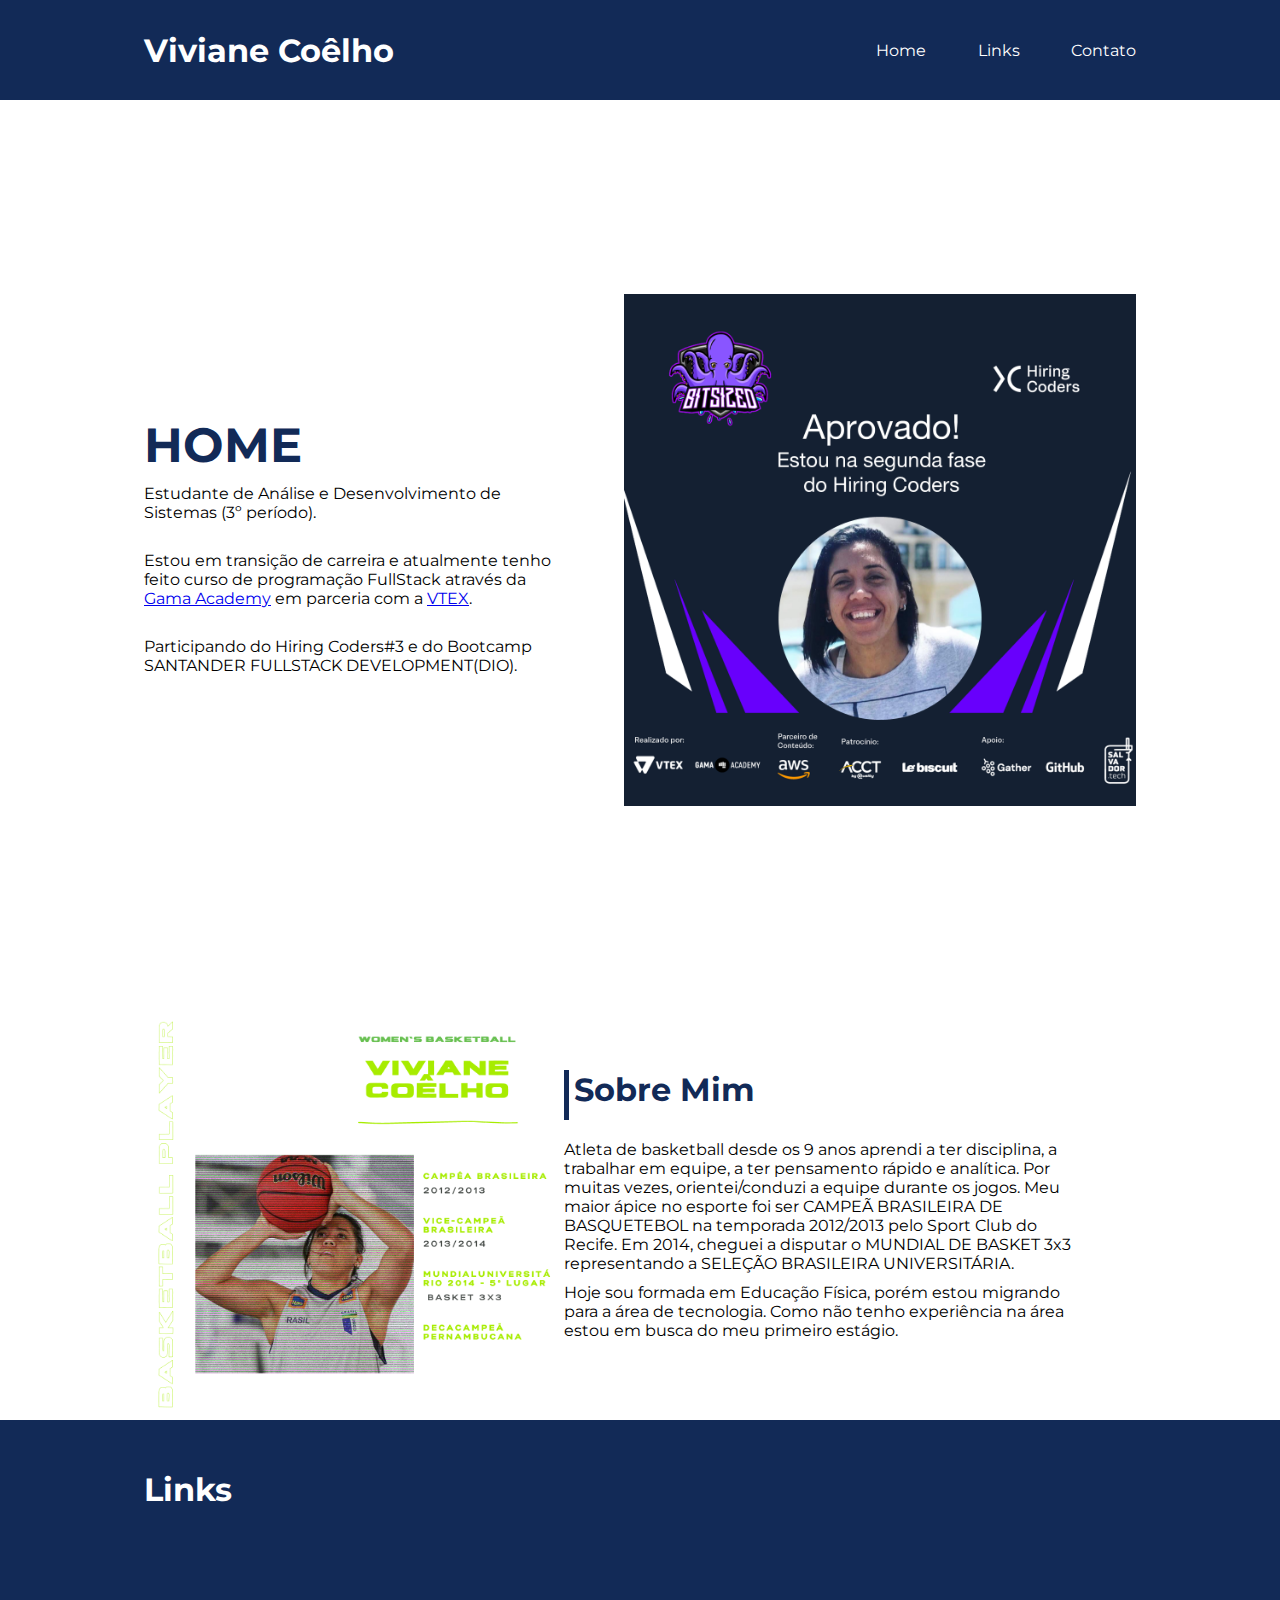
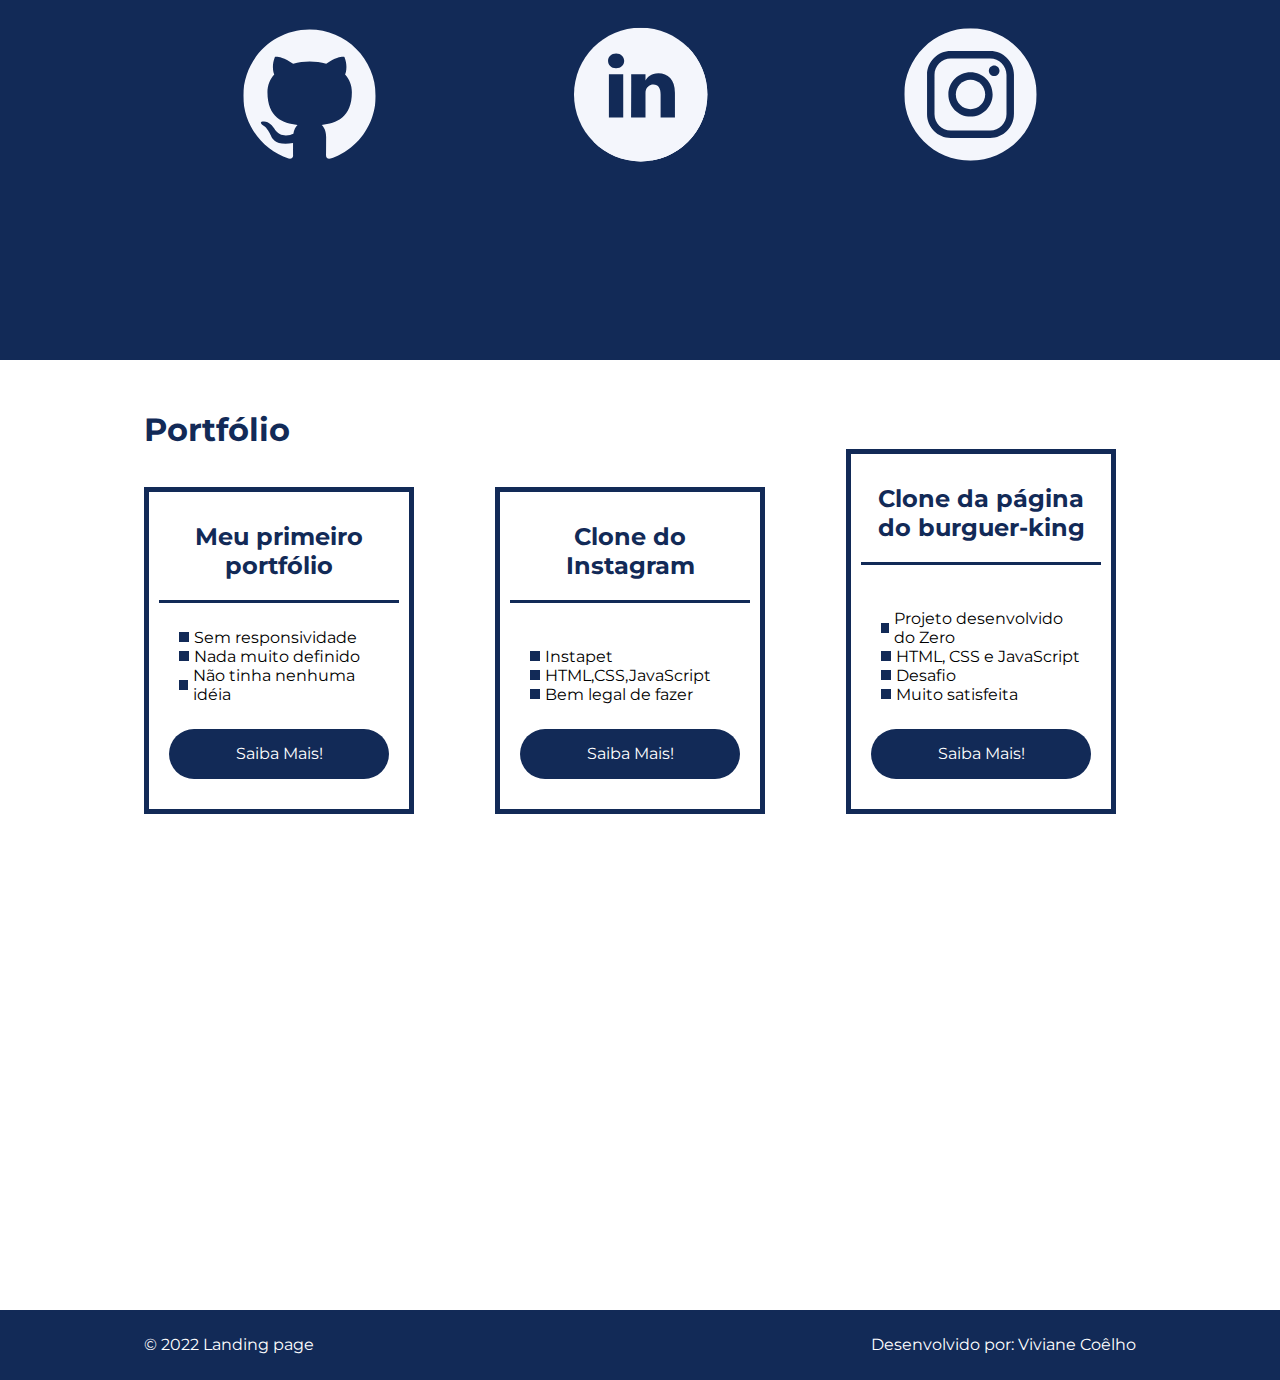
<file: flex-projeto/index.html>
<!DOCTYPE html>
<html lang="pt-br">
<head>
    <meta charset="UTF-8">
    <meta name="viewport" content="width=device-width, initial-scale=1.0">
    <title>Portfólio - Viviane Coêlho</title>
    <link rel="preconnect" href="https://fonts.googleapis.com">
    <link rel="preconnect" href="https://fonts.gstatic.com" crossorigin>
    <link href="https://fonts.googleapis.com/css2?family=Montserrat:wght@300;400;500;700;900&family=Nunito:wght@200;300;700;800;900&display=swap" rel="stylesheet">
    <link rel="stylesheet" href="./style.css">
</head>
<body>
    <header>
        <div class="flex-container menu">
            <div><h1>Viviane Coêlho</h1></div>
            <ul class="list-items">
                <li><a href="#home">Home</a></li>
                <li><a href="#links">Links</a></li>
                <li><a href="#contato">Contato</a></li>
            </ul>
        </div>
    </header>

    <div class="flex-container apresentacao">
        <div class="texto-apresentacao">
            <div> 
                <h1>HOME <br></h1>
    
                <p>Estudante de Análise e Desenvolvimento de Sistemas (3º período).</p><br>
                <p>Estou em transição de carreira e atualmente tenho feito curso de programação FullStack através da <a href="https://www.gama.academy/">Gama Academy</a> em parceria com a <a href="https://vtex.com/br-pt/">VTEX</a>.</p><br>
                <p>Participando do Hiring Coders#3 e do Bootcamp SANTANDER FULLSTACK DEVELOPMENT(DIO). </p>


            </div>
        </div>

        <div>
            <div><img src="./images/HC - Posts das Casas.png" alt="banner de apresentação"></div>
        </div>
    </div>

    <div class="flex-container" id="sobre-mim">
       
        <div>
            <h2>Sobre Mim</h2>
            <p>Atleta de basketball desde os 9 anos aprendi a ter disciplina, a trabalhar em equipe, a ter pensamento rápido e analítica. Por muitas vezes, orientei/conduzi a equipe durante os jogos. 
            Meu maior ápice no esporte foi ser CAMPEÃ BRASILEIRA DE BASQUETEBOL na temporada 2012/2013 pelo Sport Club do Recife. Em 2014, cheguei a disputar o MUNDIAL DE BASKET 3x3 representando a 
            SELEÇÃO BRASILEIRA UNIVERSITÁRIA.</p>
            <p>Hoje sou formada em Educação Física, porém estou migrando para a área de tecnologia. Como não tenho experiência na área estou em busca do meu primeiro estágio.</p>
        </div>

        <div>
            <img src="./images/minha-foto.png" alt="balcão de atendimento">
        </div>
        
    </div>

    <div class="container-externo">
        <div class="flex-container" id="servicos"> 
            <div>
                <h2>Links</h2>
            </div>
            
            <div class="list-servicos">
                
                <a href="https://github.com/ViviCoelho"><img src="./images/github-logo.svg" alt="logo github"></a>
                            
                <a href="https://www.linkedin.com/in/viviane-coelho9/"> <img src="./images/linkedin-logo.svg" alt="logo linkedin"></a>
                  
                <a href="https://www.instagram.com/vivicoelho.dev/"><img src="./images/instagram-logo.svg" alt="logo instagram"></a>
            
            </div>
        </div>
    </div>

    <div class="flex-container" id="planos">
        
        <div><h2>Portfólio</h2></div>
        
        <div class="list-planos">
            <div class="item-plano">
                <h3>Meu primeiro portfólio</h3>
                <ul>
                    <li>Sem responsividade</li>
                    <li>Nada muito definido</li>
                    <li>Não tinha nenhuma idéia</li>
                </ul>
                <a href="https://github.com/ViviCoelho/meu-primeiro-portfolio" class="btn">Saiba Mais!</a>
            </div>
    
            <div class="item-plano">
                <h3>Clone do Instagram</h3>
                <br>
                <ul>
                    <li>Instapet</li>
                    <li>HTML,CSS,JavaScript</li>
                    <li>Bem legal de fazer</li>
                    
                </ul>
                <a href="https://github.com/ViviCoelho/landing-page-instagram" class="btn">Saiba Mais!</a>
            </div>
    
            <div class="item-plano">
                <h3>Clone da página do burguer-king</h3>
                <br>
                <ul>
                    <li>Projeto desenvolvido do Zero</li>
                    <li>HTML, CSS e JavaScript</li>
                    <li>Desafio</li>
                    <li>Muito satisfeita</li>
                    
                </ul>
                <a href="https://github.com/ViviCoelho/BKB" class="btn">Saiba Mais!</a>
            </div>
        </div>
    </div>

    <footer>
        <div  class="flex-container footer">
            <p>&copy; 2022 Landing page</p>
            <p>Desenvolvido por: Viviane Coêlho</p>
        </div>
    </footer>
</body>
</html>
</file>
<file: flex-projeto/style.css>
/*GLOBAL*/
*{
    margin:0;
    padding:0;
    font-family: 'Montserrat';
}

ul {
    list-style: none;
    margin:0;
    padding:0;
}

ul li a{
    text-decoration: none;
}


div img{
    display: block;
    width: 100%;
}

.flex-container{
    display:flex;
    max-width: 992px;
    margin: auto;
    width: 100%;
    min-width: 320px;
    
}

/*CABEÇALHO*/
header{
    background-color: #122A57;
    height: 100px;
    display: flex;
    align-items: center;
    color: #fff;
}

header .list-items{
    display: flex;
    width: 100%;
    max-width: 260px;
    justify-content: space-between;
    align-items: center;
}

.list-items li a{
    color: #fff;
}

header .menu{
    justify-content: space-between;
}

/*APRESENTAÇÃO*/

.apresentacao{
    height: 100vh;
    align-items: center;
    justify-content: space-around;
}

.apresentacao .texto-apresentacao{
    min-height: 200px;
    
}

.apresentacao .texto-apresentacao h1{
    color:#122A57;
    font-size: 48px;
    margin-bottom: 10px;
}

.apresentacao .texto-apresentacao p{
    margin-bottom: 10px;
    width: 90%;
}

.apresentacao .texto-apresentacao img {
    min-width: 420px;
    width: 60%;
    border-radius: 15px 10px 10px 15px;

}

.btn {
    background-color: #122A57;
    color:#fff;
    text-align: center;
    border-radius: 30px;
    width: 220px;
    display: block;
    text-decoration: none;
    height: 50px;
    line-height: 50px;
    margin-top: 10px;
    margin-bottom: 10px;
}

#sobre-mim {
    flex-direction: row-reverse;
    align-items: center;
    justify-content: space-ev;
    
}

#sobre-mim h2 {
    font-size: 32px;
    color: #122A57;
    display: flex;
    margin-bottom: 20px;
}

#sobre-mim h2:before{
    content: "";
    height: 50px;
    width: 5px;
    margin-right: 5px;
    background-color: #122A57;
    position: relative;
}

#sobre-mim p {
    margin-bottom: 10px;
    width: 90%;
}

#sobre-mim img {
    min-width: 420px;
    
}

.container-externo{
    background-color: #122A57;
    width: 100%;
    
}

#servicos h2 {
    color: #fff;
    font-size: 32px;
    margin-bottom: 20px;

}

#servicos {
    flex-direction: column;
    padding-top: 50px;
    padding-bottom: 100px;
}

.list-servicos{
    display: flex;
    justify-content: space-between;

}

.list-servico .item-servico{
    text-align: center;
}

.item-servico a{
    width: 220px;
    background-color: #fff;
    border-radius: 30px;
    height: 50px;
    text-align: center;
    margin-top: 20px;
    line-height: 50px;
    padding: 5px 10px;
    color: #122A57;
    font-size: 12px;
    text-decoration: none;
    font-weight: 700;
    

}

.item-servico p{
    font-weight: 700;
    font-size: 18px;
    color: #fff;
    margin-top: 20px;
}

.item-servico img{
    width: 80%;
    margin: auto;

}

#planos{
    flex-direction: column;
    min-height: 100vh;
    padding-top: 50px;
}

#planos h2{
    font-size: 32px;
    color:#122A57;

}

.list-planos{
    display: flex;
    align-items: flex-end;
    justify-content: space-between;
}

.item-plano{
    flex:1;
    border: 5px solid #122A57;
    margin-right: 20px;
    padding: 10px;
    max-width: 240px;
   
}

.item-plano .btn{
    margin:auto;
    margin-bottom: 20px;
}

.item-plano h3{
    font-size: 24px;
    color: #122A57;
    display: flex;
    flex-direction: column;
    text-align: center;
    margin-top: 20px;
}

.item-plano h3::after{
    content:"";
    background-color: #122A57;
    width: 100%;
    height: 3px;
    margin-top: 20px;
    margin-bottom: 10px;
}

.item-plano ul {
    padding: 15px 20px;
    display: flex;
    flex-direction: column;
    margin-bottom: 10px;
   
}

.item-plano ul li{
    display: flex;
    flex-wrap: nowrap;
    align-items: center;
}

.item-plano ul li::before{
    content:"";
    width: 10px;
    height: 10px;
    background-color: #122A57;
    margin-right: 5px;
}

footer{
    background-color: #122A57;
    height: 70px;
    display: flex;
    align-items: center;
}

footer .footer{
    justify-content: space-between;
    color: #fff;
}

/*mobile*/
@media(max-width: 992px){
    .flex-container{
        flex-direction: column;
    }

    .apresentacao{
        flex-direction: column-reverse;
    }

    .apresentacao .texto-apresentacao{
        width: 100%;
    }
    #sobre-mim {
        flex-direction: column-reverse;
    }
    #sobre-mim img{
        min-width: 320px;
        margin: auto;
    }

    .list-servicos{
        flex-direction: column;
    }
    
    .item-servico img{
        width: 50%;
        margin: auto;
    }
    .list-planos{
        flex-direction: column;
        align-items: flex-start;
        margin-bottom: 20px;
    }
    .list-planos .item-plano{
        max-width: 90%;
        margin: auto;
        width: 100%;
        margin-bottom: 20px;
    }

}
</file>
